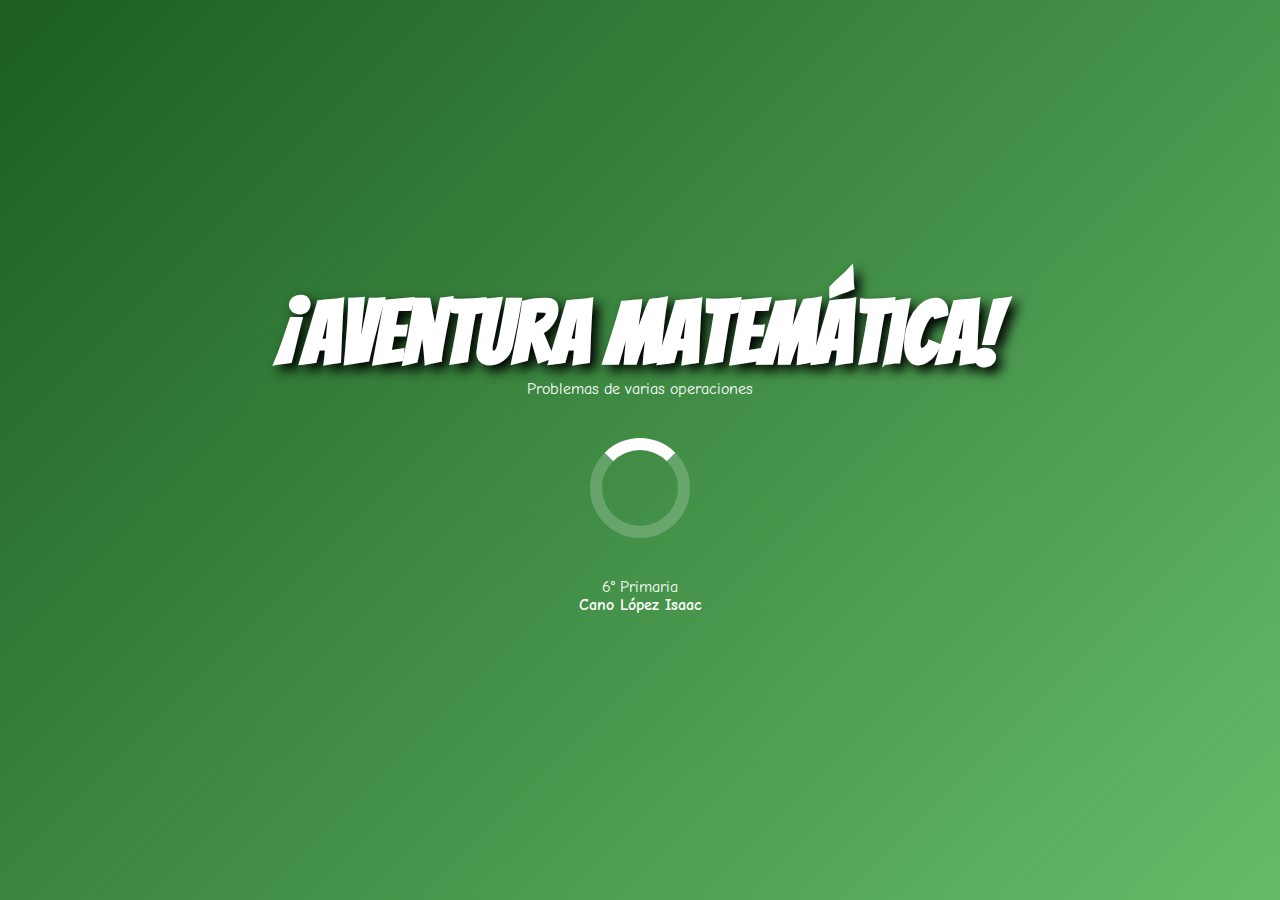
<file: index.html>
<!DOCTYPE html>
<html lang="es">
<head>
  <meta charset="UTF-8">
  <meta name="viewport" content="width=device-width, initial-scale=1.0">
  <title>Problemas de Operaciones</title>
  <link rel="manifest" href="manifest.json">
  <meta name="theme-color" content="#2e7d32">
  <link rel="stylesheet" href="styles.css">
  <link href="https://fonts.googleapis.com/css2?family=Bangers&family=Comic+Neue:wght@700&display=swap" rel="stylesheet">
</head>
<body>
  <div class="splash">
    <div>
      <h1>¡Aventura Matemática!</h1>
      <p>Problemas de varias operaciones</p>
      <div class="loader"></div>
      <p>6° Primaria</p>
      <p><strong>Cano López Isaac</strong></p>
    </div>
  </div>
<script>
  setTimeout(() => location.href = "home.html", 4000);
  
  // AÑADIR esto en index.html también
  if('serviceWorker' in navigator) {
    navigator.serviceWorker.register('./sw.js')
      .then(registration => {
        console.log('SW registrado desde index:', registration.scope);
      })
      .catch(error => {
        console.log('Error en index:', error);
      });
  }
</script>
</body>
</html>
</file>
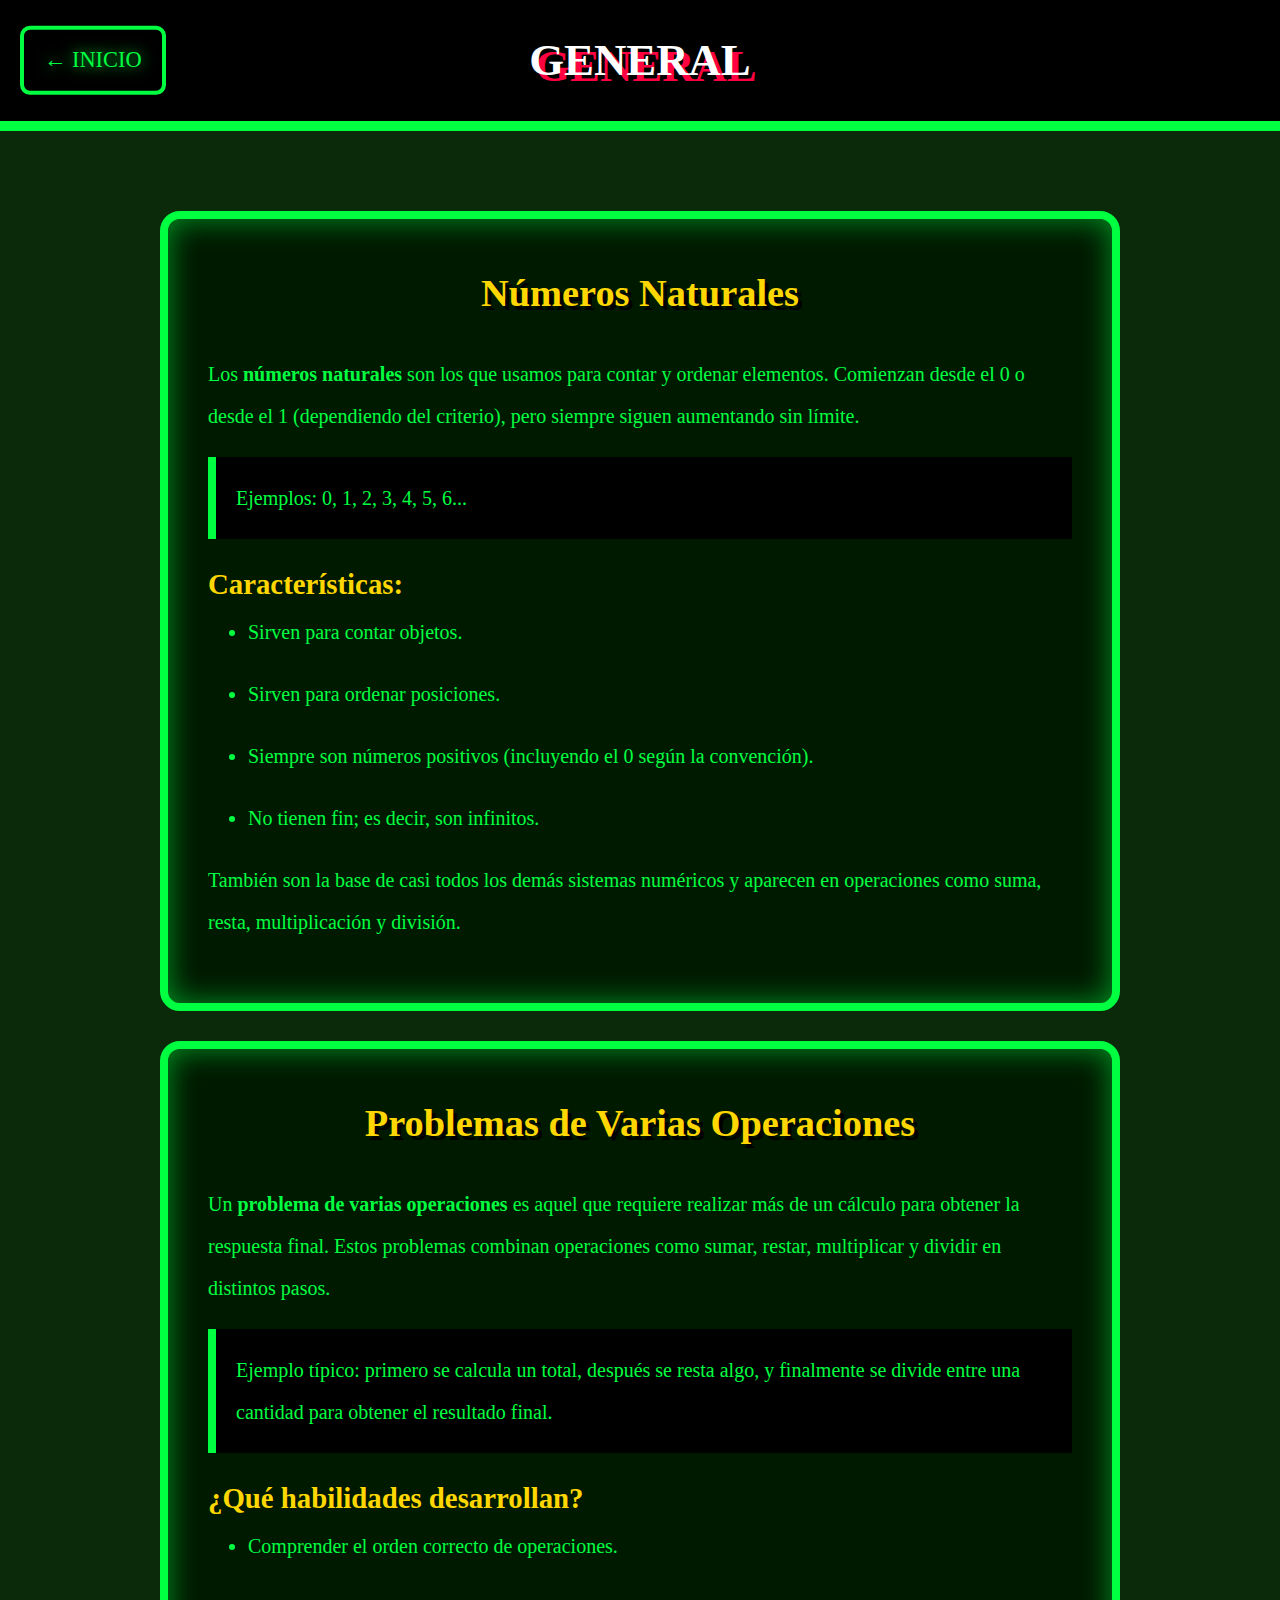
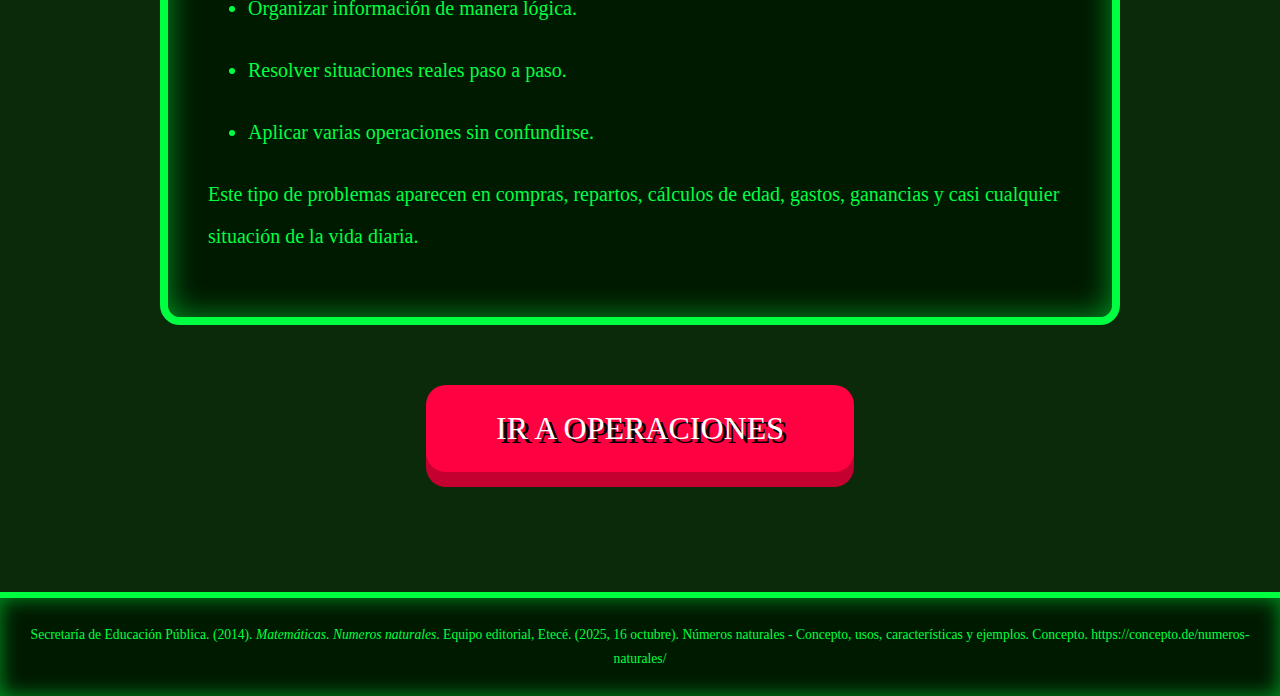
<file: General.html>
<!DOCTYPE html>
<html lang="es">
<head>
  <meta charset="UTF-8">
  <meta name="viewport" content="width=device-width, initial-scale=1.0">
  <title>General – Conceptos Fundamentales</title>
  <link href="https://fonts.googleapis.com/css2?family=Press+Start+2P&family=Bangers&display=swap" rel="stylesheet">
  <style>
    * { margin:0; padding:0; box-sizing:border-box; }
    body { 
      background:#0a2a0a; 
      color:#00ff41; 
      font-family:'Press Start 2P', cursive; 
      min-height:100vh; 
      line-height:1.8;
    }
    .card {
      background:#001a00;
      border:8px solid #00ff41;
      border-radius:20px;
      padding:40px;
      margin-top:30px;
      box-shadow:0 0 30px #00ff4188 inset;
    }
    h2 {
      color:#ffd700;
      font-size:2.4rem;
      text-shadow:4px 4px 0 #000;
      text-align:center;
      margin-bottom:25px;
    }
    p, li {
      font-size:1.25rem;
      margin-bottom:20px;
      line-height:2.1;
    }
  </style>
</head>
<body>

  <!-- ENCABEZADO -->
  <header style="background:#000; padding:20px; text-align:center; border-bottom:10px solid #00ff41; position:relative;">
    <a href="home.html" style="position:absolute; left:20px; top:50%; transform:translateY(-50%);
      color:#00ff41; font-family:'Press Start 2P'; font-size:1.4rem; text-decoration:none;
      text-shadow:0 0 15px #00ff41; background:#000; padding:10px 20px; border:4px solid #00ff41; border-radius:10px;">
      ← INICIO
    </a>
    <h1 style="color:#fff; font-size:2.8rem; text-shadow:6px 6px 0 #ff0040;">GENERAL</h1>
  </header>

  <div style="max-width:1000px; margin:30px auto; padding:20px;">

    <!-- NÚMEROS NATURALES -->
    <div class="card">
      <h2>Números Naturales</h2>

      <p>
        Los <strong>números naturales</strong> son los que usamos para contar y ordenar elementos. Comienzan
        desde el 0 o desde el 1 (dependiendo del criterio), pero siempre siguen aumentando sin límite.
      </p>

      <p style="background:#000; padding:20px; border-left:8px solid #00ff41;">
        Ejemplos: 0, 1, 2, 3, 4, 5, 6...
      </p>

      <h3 style="color:#ffd700; font-size:1.8rem; margin-top:20px;">Características:</h3>
      <ul style="padding-left:40px;">
        <li>Sirven para contar objetos.</li>
        <li>Sirven para ordenar posiciones.</li>
        <li>Siempre son números positivos (incluyendo el 0 según la convención).</li>
        <li>No tienen fin; es decir, son infinitos.</li>
      </ul>

      <p>
        También son la base de casi todos los demás sistemas numéricos y aparecen en operaciones como
        suma, resta, multiplicación y división.
      </p>
    </div>

    <!-- PROBLEMAS DE VARIAS OPERACIONES -->
    <div class="card">
      <h2>Problemas de Varias Operaciones</h2>

      <p>
        Un <strong>problema de varias operaciones</strong> es aquel que requiere realizar más de un cálculo para
        obtener la respuesta final. Estos problemas combinan operaciones como sumar, restar, multiplicar
        y dividir en distintos pasos.
      </p>

      <p style="background:#000; padding:20px; border-left:8px solid #00ff41;">
        Ejemplo típico: primero se calcula un total, después se resta algo, y finalmente se divide entre
        una cantidad para obtener el resultado final.
      </p>

      <h3 style="color:#ffd700; font-size:1.8rem;">¿Qué habilidades desarrollan?</h3>

      <ul style="padding-left:40px;">
        <li>Comprender el orden correcto de operaciones.</li>
        <li>Organizar información de manera lógica.</li>
        <li>Resolver situaciones reales paso a paso.</li>
        <li>Aplicar varias operaciones sin confundirse.</li>
      </ul>

      <p>
        Este tipo de problemas aparecen en compras, repartos, cálculos de edad, gastos, ganancias y casi
        cualquier situación de la vida diaria.
      </p>
    </div>

    <!-- BOTÓN A LECCIÓN -->
    <div style="text-align:center; margin:60px 0;">
      <button onclick="location.href='operaciones.html'" 
        style="padding:25px 70px; background:#ff0040; color:#fff; font-family:'Press Start 2P';
        font-size:2rem; border:none; border-radius:20px; cursor:pointer; 
        box-shadow:0 15px 0 #c40030; text-shadow:4px 4px 0 #000;">
        IR A OPERACIONES
      </button>
    </div>
  </div>
    <footer style="
    background:#001a00;
    border-top:6px solid #00ff41;
    padding:25px;
    margin-top:40px;
    text-align:center;
    color:#00ff41;
    font-family:'Press Start 2P', cursive;
    font-size:0.85rem;
    line-height:1.8;
    box-shadow:0 0 20px #00ff4188 inset;
  ">
    Secretaría de Educación Pública. (2014). 
    <i>Matemáticas. Numeros naturales</i>. 
    Equipo editorial, Etecé. (2025, 16 octubre). Números naturales - Concepto, usos, características y ejemplos. Concepto. https://concepto.de/numeros-naturales/
  </footer>
</body>
</html>
</file>
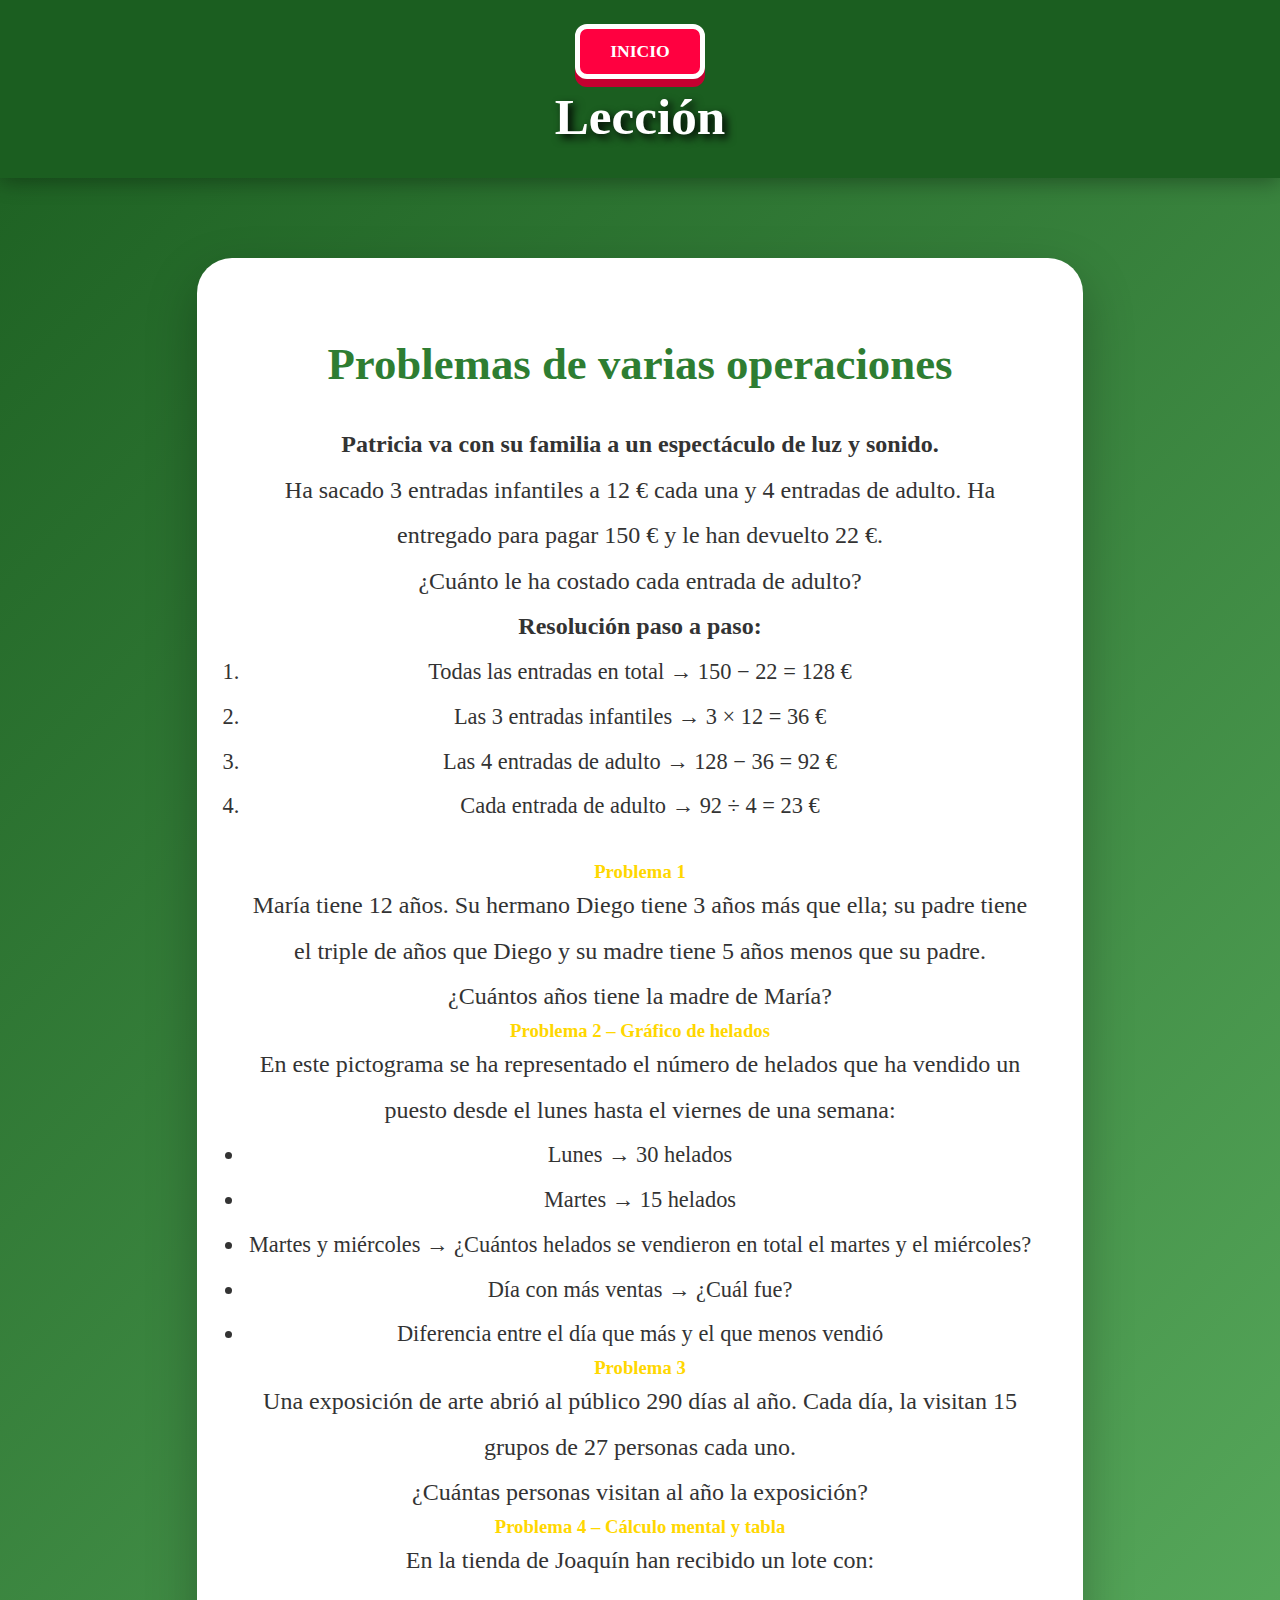
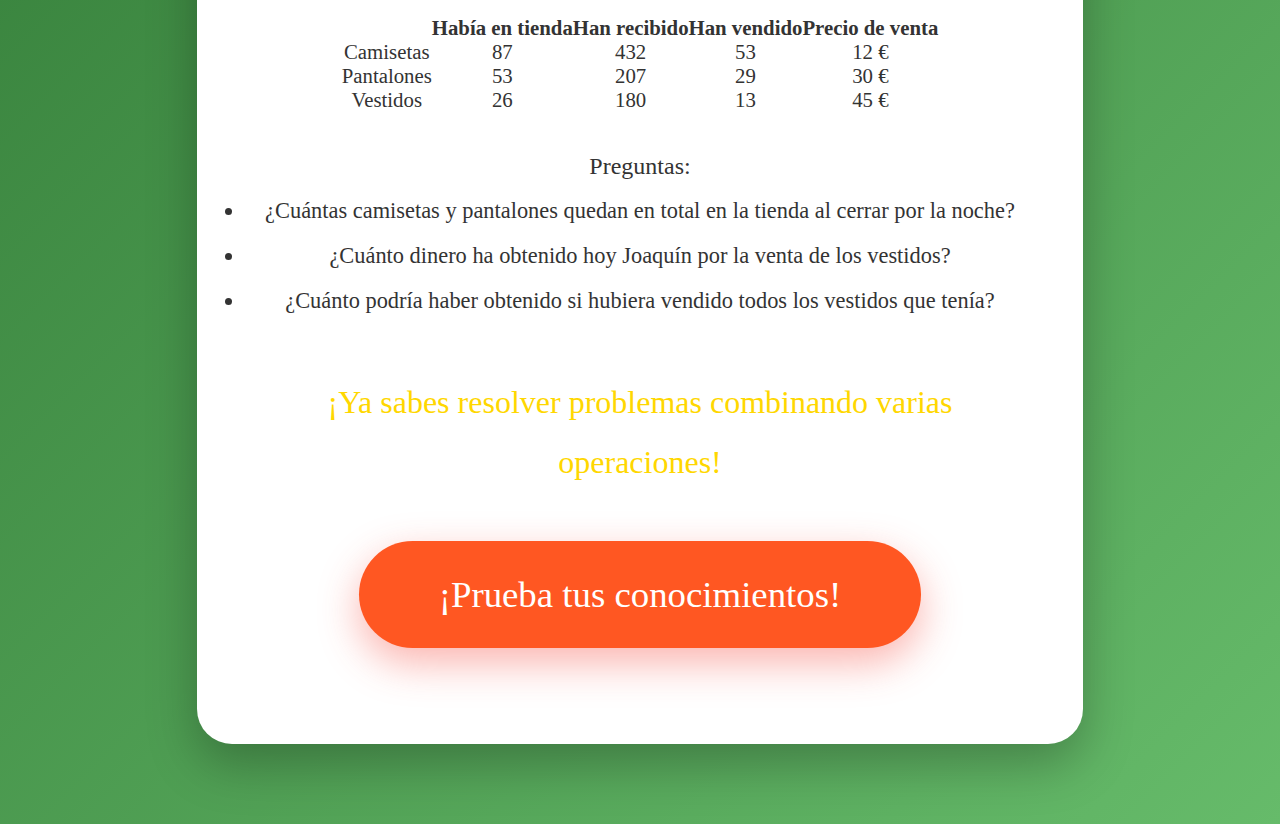
<file: leccion.html>
<!DOCTYPE html>
<html lang="es">
<head>
  <meta charset="UTF-8">
  <meta name="viewport" content="width=device-width, initial-scale=1.0">
  <title>Lección - Problemas de varias operaciones</title>
  <link rel="stylesheet" href="styles.css">
  <link href="https://fonts.googleapis.com/css2?family=Bangers&family=Comic+Neue:wght@700&display=swap" rel="stylesheet">
</head>
<body>
  <header>
<a href="home.html" style="display:inline-block; padding:12px 30px; background:#ff0040; color:#fff; 
  font-family:'Press Start 2P'; font-size:1.1rem; border:5px solid #fff; box-shadow:0 8px 0 #c40030; 
  border-radius:12px; text-decoration:none;">INICIO</a>    
  <h1>Lección</h1>
  </header>

  <div class="container">
    <div class="card">
      <h2>Problemas de varias operaciones</h2>
      
      <p><strong>Patricia va con su familia a un espectáculo de luz y sonido.</strong><br>
      Ha sacado 3 entradas infantiles a 12 € cada una y 4 entradas de adulto. Ha entregado para pagar 150 € y le han devuelto 22 €.<br>
      ¿Cuánto le ha costado cada entrada de adulto?</p>
      
      <p><strong>Resolución paso a paso:</strong></p>
      <ol style="font-size:1.4rem; line-height:2">
        <li>Todas las entradas en total → 150 − 22 = 128 €</li>
        <li>Las 3 entradas infantiles → 3 × 12 = 36 €</li>
        <li>Las 4 entradas de adulto → 128 − 36 = 92 €</li>
        <li>Cada entrada de adulto → 92 ÷ 4 = 23 €</li>
      </ol>

      <h3 style="color:#ffd700; margin-top:2rem">Problema 1</h3>
      <p>María tiene 12 años. Su hermano Diego tiene 3 años más que ella; su padre tiene el triple de años que Diego y su madre tiene 5 años menos que su padre.<br>
      ¿Cuántos años tiene la madre de María?</p>

      <h3 style="color:#ffd700">Problema 2 – Gráfico de helados</h3>
      <p>En este pictograma se ha representado el número de helados que ha vendido un puesto desde el lunes hasta el viernes de una semana:</p>
      <ul style="font-size:1.4rem; line-height:2">
        <li>Lunes → 30 helados</li>
        <li>Martes → 15 helados</li>
        <li>Martes y miércoles → ¿Cuántos helados se vendieron en total el martes y el miércoles?</li>
        <li>Día con más ventas → ¿Cuál fue?</li>
        <li>Diferencia entre el día que más y el que menos vendió</li>
      </ul>

      <h3 style="color:#ffd700">Problema 3</h3>
      <p>Una exposición de arte abrió al público 290 días al año. Cada día, la visitan 15 grupos de 27 personas cada uno.<br>
      ¿Cuántas personas visitan al año la exposición?</p>

      <h3 style="color:#ffd700">Problema 4 – Cálculo mental y tabla</h3>
      <p>En la tienda de Joaquín han recibido un lote con:</p>
      <table style="margin:2rem auto; font-size:1.3rem; border-collapse:collapse">
        <tr><th></th><th>Había en tienda</th><th>Han recibido</th><th>Han vendido</th><th>Precio de venta</th></tr>
        <tr><td>Camisetas</td><td>87</td><td>432</td><td>53</td><td>12 €</td></tr>
        <tr><td>Pantalones</td><td>53</td><td>207</td><td>29</td><td>30 €</td></tr>
        <tr><td>Vestidos</td><td>26</td><td>180</td><td>13</td><td>45 €</td></tr>
      </table>

      <p>Preguntas:</p>
      <ul style="font-size:1.4rem; line-height:2">
        <li>¿Cuántas camisetas y pantalones quedan en total en la tienda al cerrar por la noche?</li>
        <li>¿Cuánto dinero ha obtenido hoy Joaquín por la venta de los vestidos?</li>
        <li>¿Cuánto podría haber obtenido si hubiera vendido todos los vestidos que tenía?</li>
      </ul>

      <p style="text-align:center; font-size:2rem; color:#ffd700; margin:3rem 0">
        ¡Ya sabes resolver problemas combinando varias operaciones!
      </p>

      <button class="big-btn" onclick="location.href='problemas.html'">
        ¡Prueba tus conocimientos! 
      </button>
    </div>
  </div>
</body>
</html>
</file>
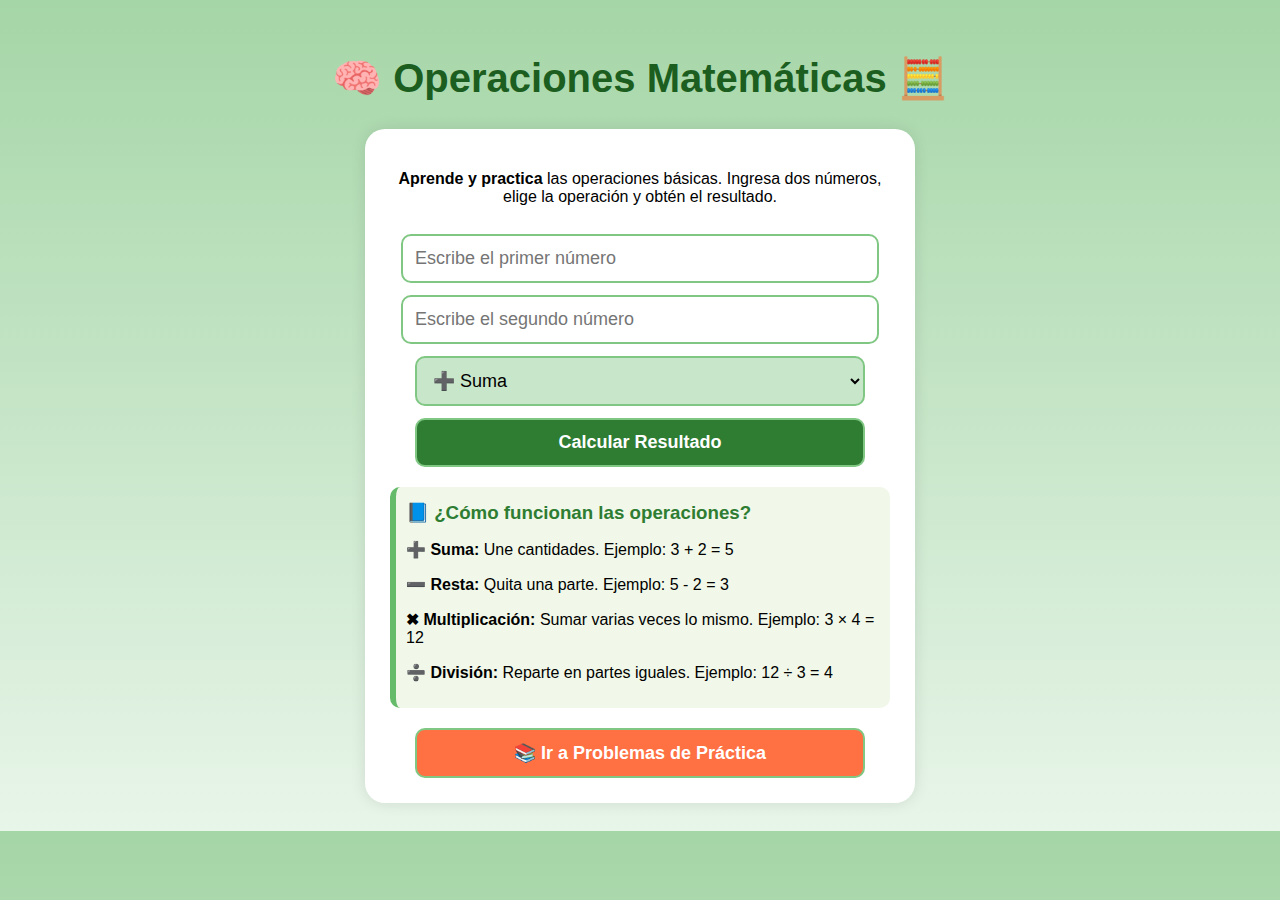
<file: operaciones.html>
<!DOCTYPE html>
<html lang="es">
<head>
    <meta charset="UTF-8">
    <meta name="viewport" content="width=device-width, initial-scale=1.0">
    <title>Aprende Operaciones Básicas</title>

    <style>
        body {
            font-family: "Comic Sans MS", Arial, sans-serif;
            background: linear-gradient(#a5d6a7, #e8f5e9);
            padding: 20px;
            text-align: center;
        }

        h1 {
            color: #1b5e20;
            font-size: 40px;
        }

        .contenedor {
            background: white;
            padding: 25px;
            border-radius: 20px;
            width: 95%;
            max-width: 500px;
            margin: auto;
            box-shadow: 0 0 15px rgba(0,0,0,0.1);
            animation: aparecer 0.8s ease;
        }

        @keyframes aparecer {
            from {transform: scale(0.9); opacity: 0;}
            to   {transform: scale(1); opacity: 1;}
        }

        input, select, button {
            margin-top: 12px;
            padding: 12px;
            font-size: 18px;
            width: 90%;
            border-radius: 10px;
            border: 2px solid #81c784;
        }

        select {
            background: #c8e6c9;
        }

        button {
            background: #2e7d32;
            color: white;
            font-weight: bold;
            cursor: pointer;
        }

        button:hover {
            background: #1b5e20;
        }

        #resultado {
            margin-top: 20px;
            font-size: 28px;
            font-weight: bold;
            color: #1b5e20;
        }

        .info {
            text-align: left;
            padding: 10px;
            margin-top: 20px;
            background: #f1f8e9;
            border-left: 6px solid #66bb6a;
            border-radius: 10px;
        }

        .info h3 {
            margin: 5px 0;
            color: #2e7d32;
        }

        .btn-problemas {
            margin-top: 20px;
            background: #ff7043;
        }

        .btn-problemas:hover {
            background: #e64a19;
        }
    </style>
</head>

<body>

    <h1>🧠 Operaciones Matemáticas 🧮</h1>

    <div class="contenedor">

        <p><strong>Aprende y practica</strong> las operaciones básicas.  
        Ingresa dos números, elige la operación y obtén el resultado.</p>

        <input type="number" id="num1" placeholder="Escribe el primer número">
        <input type="number" id="num2" placeholder="Escribe el segundo número">

        <select id="operacion">
            <option value="suma">➕ Suma</option>
            <option value="resta">➖ Resta</option>
            <option value="multiplica">✖ Multiplicación</option>
            <option value="divide">➗ División</option>
        </select>

        <button onclick="calcular()">Calcular Resultado</button>

        <div id="resultado"></div>

        <div class="info">
            <h3>📘 ¿Cómo funcionan las operaciones?</h3>
            <p><strong>➕ Suma:</strong> Une cantidades. Ejemplo: 3 + 2 = 5</p>
            <p><strong>➖ Resta:</strong> Quita una parte. Ejemplo: 5 - 2 = 3</p>
            <p><strong>✖ Multiplicación:</strong> Sumar varias veces lo mismo. Ejemplo: 3 × 4 = 12</p>
            <p><strong>➗ División:</strong> Reparte en partes iguales. Ejemplo: 12 ÷ 3 = 4</p>
        </div>

        <button class="btn-problemas" onclick="location.href='leccion.html'">
            📚 Ir a Problemas de Práctica
        </button>

    </div>

    <script>
        function calcular() {
            const n1 = parseFloat(document.getElementById("num1").value);
            const n2 = parseFloat(document.getElementById("num2").value);
            const oper = document.getElementById("operacion").value;

            let res = "";

            if (isNaN(n1) || isNaN(n2)) {
                res = "⚠️ Ingresa los dos números";
            } else {
                switch (oper) {
                    case "suma":
                        res = n1 + n2;
                        break;
                    case "resta":
                        res = n1 - n2;
                        break;
                    case "multiplica":
                        res = n1 * n2;
                        break;
                    case "divide":
                        res = n2 !== 0 ? (n1 / n2).toFixed(2) : "❌ No se puede dividir entre 0";
                        break;
                }
            }

            document.getElementById("resultado").innerHTML = "Resultado: <strong>" + res + "</strong>";
        }
    </script>

</body>
</html>
</file>
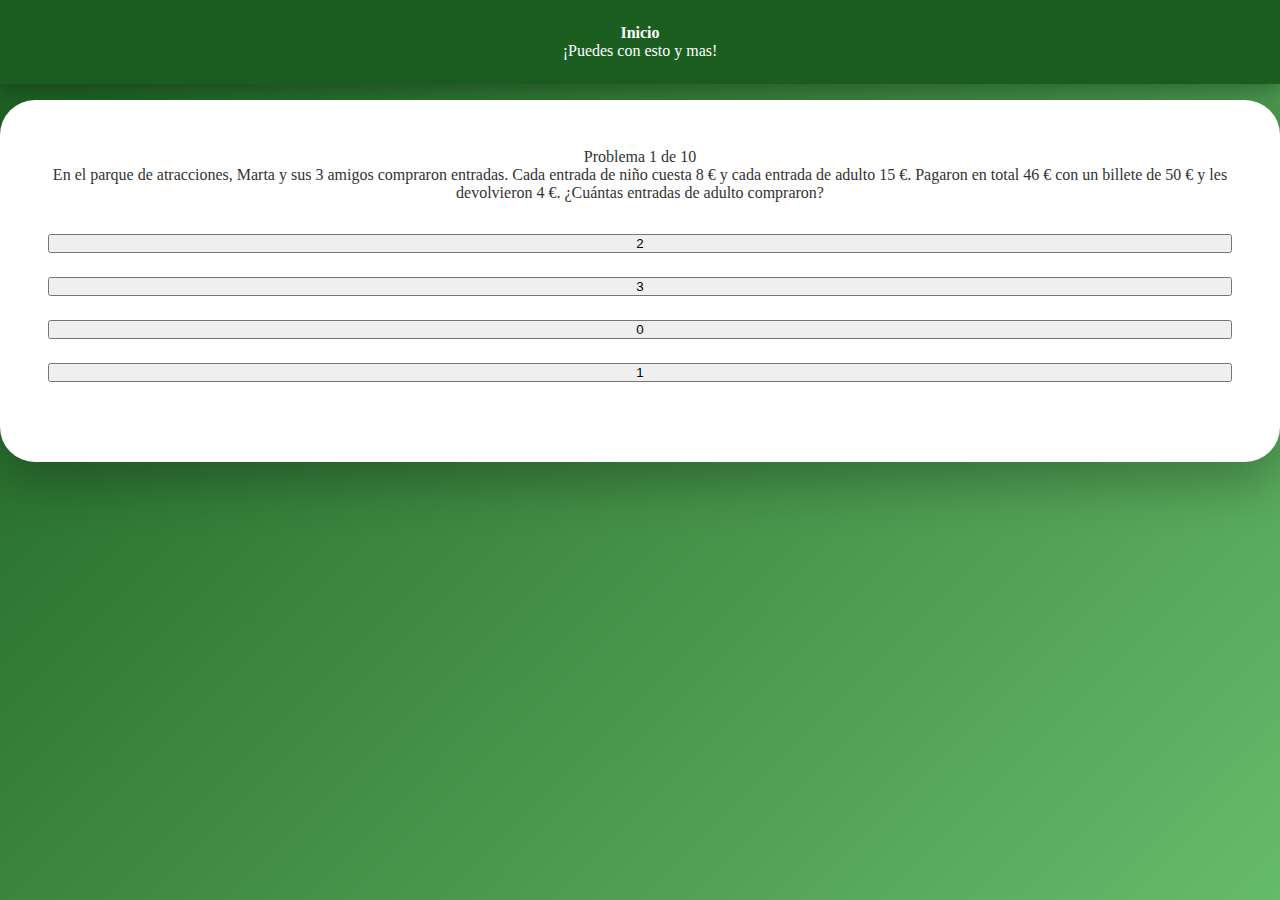
<file: problemas.html>
<!DOCTYPE html>
<html lang="es">
<head>
  <meta charset="UTF-8">
  <meta name="viewport" content="width=device-width, initial-scale=1.0">
  <title>Problemas | Isaac</title>
  <link href="https://fonts.googleapis.com/css2?family=Bangers&family=Comic+Neue:wght@700&display=swap" rel="stylesheet">
  <link rel="stylesheet" href="styles.css">
</head>
<body>
  <header>
    <a href="home.html">Inicio</a>
    <p>¡Puedes con esto y mas!</p>
  </header>
  <div class="con">
    <div id="quiz"></div>
  </div>

  <script>
    let lista = [], i = 0, aciertos = 0;
    fetch('data/problemas.json')
      .then(r => r.json())
      .then(d => {
        lista = d.problemas.sort(() => Math.random() - 0.5);
        mostrar();
      });
    function mostrar(){
        if(i >= lista.length){
        document.getElementById('quiz').innerHTML = `
            <div class="card fin">
            <h2>¡TERMINASTE!</h2>
            <p style="font-size:3rem">Acertaste <strong>${aciertos}</strong> de ${lista.length}</p>
            <button class="rep" onclick="location.reload()">Volver a Jugar</button>
            <br><br><a href="home.html" style="color:white">← Volver al inicio</a>
            </div>`;
        return;
        }

      const p = lista[i];
      const ops = [...p.opciones].sort(() => Math.random() - 0.5);
      document.getElementById('quiz').innerHTML = `
        <div class="card">
          <div class="num">Problema ${i+1} de ${lista.length}</div>
          <div class="preg">${p.texto}</div>
          <div class="ops">
            ${ops.map(o=>`<button class="op" onclick="resp('${o}')">${o}</button>`).join('')}
          </div>
        </div>`;
    }
    function resp(r){
      if(r === lista[i].correcta) aciertos++;
      i++;
      mostrar();
    }
    window.resp = resp;
  </script>
</body>
</html>
</file>
<file: styles.css>
/* styles.css - Estilo verde aventura para Isaac */
* { margin:0; padding:0; box-sizing:border-box; }
body { 
  font-family: 'Comic Neue', cursive; 
  background: linear-gradient(135deg, #1b5e20, #66bb6a); 
  color: white; 
  min-height: 100vh;
}

/* Splash */
.splash {
  height: 100vh;
  display: flex;
  align-items: center;
  justify-content: center;
  text-align: center;
  animation: float 5s infinite;
}
.splash h1 { 
  font-family: 'Bangers', cursive; 
  font-size: 5.5rem; 
  text-shadow: 6px 6px 12px #000; 
}
.splash .loader {
  width: 100px; height: 100px;
  border: 12px solid #fff3;
  border-top: 12px solid white;
  border-radius: 50%;
  animation: spin 1s linear infinite;
  margin: 40px auto;
}

/* Header común */
header {
  background: #1b5e20;
  padding: 1.5rem;
  text-align: center;
  box-shadow: 0 4px 20px #0005;
}
header a { color: white; text-decoration: none; font-weight: bold; }
header h1 { 
  font-family: 'Bangers', cursive; 
  font-size: 3.2rem; 
  margin: 0.5rem 0;
  text-shadow: 4px 4px 8px #000;
}

/* Home */
.avatar {
  width: 140px;
  border-radius: 50%;
  border: 8px solid white;
  box-shadow: 0 15px 35px #0006;
  margin: 20px auto;
  display: block;
  animation: float 5s infinite;
}
.grid {
  display: grid;
  grid-template-columns: repeat(auto-fit, minmax(280px, 1fr));
  gap: 2rem;
  padding: 2rem;
  max-width: 1200px;
  margin: auto;
}
.btn {
  background: white;
  color: #1b5e20;
  padding: 2.5rem 1.5rem;
  border-radius: 35px;
  text-align: center;
  box-shadow: 0 15px 40px #0005;
  transition: all 0.4s;
  text-decoration: none;
  display: block;
}
.btn:hover {
  transform: translateY(-15px) scale(1.06);
  box-shadow: 0 30px 60px #0008;
}
.btn span { font-size: 2.5rem; display: block; margin-bottom: 12px; }
.btn .t { font-size: 1.9rem; font-weight: bold; color: #2e7d32; }
.btn .s { font-size: 1.15rem; color: #444; margin-top: 8px; }

.status {
  text-align: center;
  padding: 1rem 2rem;
  background: #fff3;
  border-radius: 50px;
  max-width: 420px;
  margin: 1.5rem auto;
  font-weight: bold;
  backdrop-filter: blur(10px);
}

/* Lección y Problemas */
.container {
  max-width: 950px;
  margin: 2rem auto;
  padding: 2rem;
}
.card {
  background: white;
  color: #333;
  border-radius: 35px;
  padding: 3rem;
  margin: 1rem 0;
  box-shadow: 0 20px 50px #0004;
  text-align: center;
}
.card h2 {
  color: #2e7d32;
  font-size: 2.8rem;
  margin: 2rem 0;
}
.card p, .card ol {
  font-size: 1.5rem;
  line-height: 1.9;
}
.card img {
  max-width: 100%;
  border-radius: 20px;
  margin: 2rem 0;
  box-shadow: 0 10px 30px #0003;
}
.big-btn {
  display: block;
  margin: 3rem auto;
  padding: 2rem 5rem;
  background: #ff5722;
  color: white;
  font-size: 2.3rem;
  border: none;
  border-radius: 60px;
  cursor: pointer;
  box-shadow: 0 15px 40px #f4433666;
  font-family: 'Bangers', cursive;
}
.big-btn:hover { transform: scale(1.1); }

/* Problemas */
.preg-num { font-size: 1.7rem; color: #2e7d32; font-weight: bold; }
.preg-text { font-size: 2.2rem; margin: 2rem 0; font-weight: bold; }
.ops { display: grid; gap: 1.5rem; margin: 2rem 0; }
.op-btn {
  padding: 2rem;
  font-size: 1.9rem;
  background: #ff9800;
  color: white;
  border: none;
  border-radius: 25px;
  cursor: pointer;
  box-shadow: 0 10px 30px #0003;
  transition: 0.3s;
}
.op-btn:hover { background: #f57c00; transform: scale(1.08); }

.final {
  background: #1b5e20;
  color: white;
  padding: 3rem;
  border-radius: 35px;
}
.rep-btn {
  padding: 2rem 5rem;
  background: #ff5722;
  color: white;
  border: none;
  border-radius: 50px;
  font-size: 2.2rem;
  cursor: pointer;
  margin: 2rem;
}

/* Animaciones */
@keyframes float { 0%,100%{transform:translateY(0)} 50%{transform:translateY(-25px)} }
@keyframes spin { to { transform: rotate(360deg) } }
</file>
